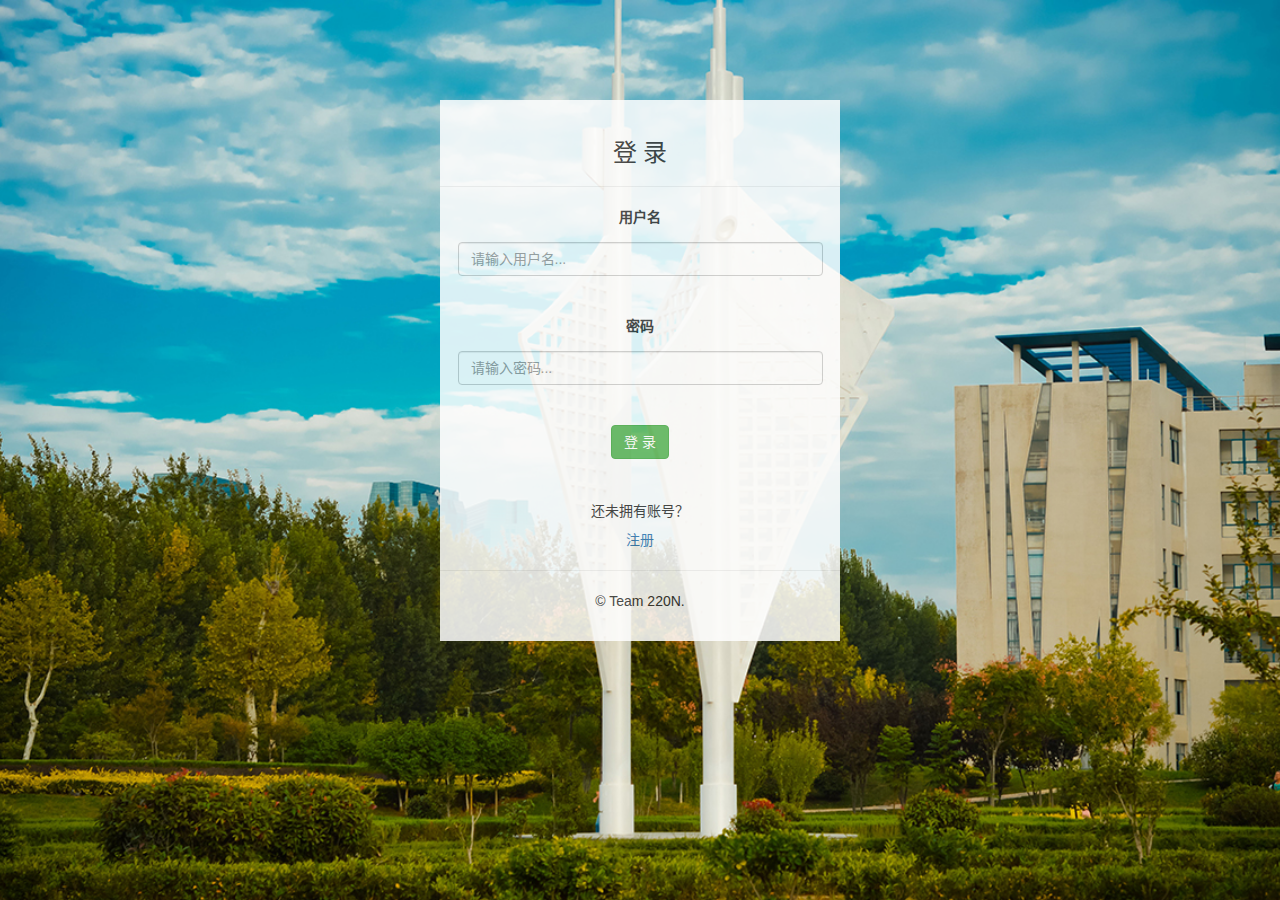
<file: web/login/login.html>
<!DOCTYPE html>
<html lang="zh-CN">
    <head>
        <meta charset="utf-8">
        <meta http-equiv="X-UA-Compatible" content="IE=edge">
        <meta name="viewport" content="width=device-width">

        <title>登录</title>

        <link href="res/css/bootstrap.min.css" rel="stylesheet">
        <link rel="stylesheet" type="text/css" href="res/css/idstyle.css" />
        <script src="res/js/jquery.min.js"></script>

        <style type="text/css">
            body{
                background-image:url("res/img/wjc_loginbg.jpg");
                background-position: center;
                background-repeat: no-repeat;
                background-attachment: fixed;
                background-size: cover;
            }
        </style>
        <!--第一次写，写代码习惯不好，没有浏览器适配没有强迫症居中而且div乱用...顺便IE滚粗!! by Sylpha-->
        <!--(c) 12,17,20 Sylpha Project Co., Ltd.-->
    </head>
    
    <body>
        <div>
            <!---
            <div class="loginpagebg" style="width:120px;height:20px;margin-top: -20px;float: right;">
                <p align="center">简体中文 <a href="./login_en.html">English</a></p>
            </div>
            -->

            <div class="mainpage loginpagebg logintop" id="loginpage">
            <!--style="box-shadow: 5px 5px 10px #888888;"-->

                <div class="form-group">
                    
                    <p>&nbsp;</p>
                    <p style=""><h3>登 录</h3></p>
                    
                    <hr />
                    <!--<div class="panel panel-default" style="width:365px;text-align:center;margin:0 auto;">-->
                    <div class="" style="width:365px;text-align:center;margin:0 auto;">    
                        <div class="">
                            <!--<form method="post" action="doLogin" id="loginform" autocomplete="off"> -->

                                <p><label>用户名</label></p>
                                    <p><input class="form-control" type="text" minlength="4" maxlength="25" name="username" id="username" placeholder="请输入用户名..." required="required" style=""></p>
                                
                                <p>&nbsp;</p>

                                <p><label>密码</label></p>
                                    <p><input class="form-control" minlength="6" maxlength="25" type="password" name="password" id="password" placeholder="请输入密码..." pattern=".+" required="required" style=""></p>
                                    <!-- <p class="des"><a href="findpassword.html">忘记密码？</a></p> -->
                                
                                <p>&nbsp;</p>

                                <p><button type="submit" class="btn btn-success" id="loginbtn">登 录</button></p>
                                <p style="color: red;display: none" id="error-msg"></p>
                            <!--</form>-->

                        </div>
                    </div>
                </div>
                            
                <p>&nbsp;</p>

                <div class="toReg" id="toReg">
                    <p><h5>还未拥有账号？</h5></p>
                    <p><a href="javascript:toReg()">注册</a></p>
                </div>
                
                <hr />
                <p>&copy; Team 220N.</p>
                <p>&nbsp;</p>
            </div>
        </div>
    </body>
    <script>
        $(document).ready(function() {
            $("#loginbtn").click(function() {
                $("#error-msg").hide();
                $("#error-msg").empty();
                $("#loginbtn").attr("disabled",true);
                var username = $("input#username").val();
                var password = $("input#password").val();

                $.ajax({
                    type:"post",
                    url:"doLogin?t="+ Math.random(),
                    dataType:"json",
                    data:"username=" + username + "&password=" + password,
                    success:function (json) {
                        if(json.errCode == 0) {
                            checkLogin();
                        } else {
                            $("#error-msg").append(json.errCode + " 登录失败：" + json.errMsg);
                            $("#error-msg").show();
                            $("#loginbtn").attr("disabled",false);
                        }
                    }
                });
            });

        });

        function checkLogin() {
            $.ajax({
                type:"GET",
                url:"checkLogin?t=" + Math.random(),
                dataType: "json",
                success:function(json) {
                    if(json.userType == 1 || json.userType == 2) {
                        window.location = "../console/noticeList.jsp";
                    } else {
                        $("#error-msg").append("获取用户类型失败");
                        $("#error-msg").show();
                        $("#loginbtn").attr("disabled",false);
                    }
                }
            });
        }

        function toReg() {
            alert("暂未开放，请联系值班教师开启账号");
        }
    </script>
</html>
</file>
<file: web/login/res/css/idstyle.css>
.mainpage{margin:0 auto}
.des{color:#888888;font-size: 12px;}
.normal{font-size: 15px}
.dangerdes{color:red;}
html {overflow-x: hidden; overflow-y: auto; }
.mainpage{width: 400px;text-align: center;}
.logintop{margin-top:100px;}
.regtop{margin-top:50px;}
.loginpagebg{
             background-color: #ffffff;padding: 0px;filter:alpha(Opacity=85);-moz-opacity:0.85;opacity: 0.85; 
          }
</file>
